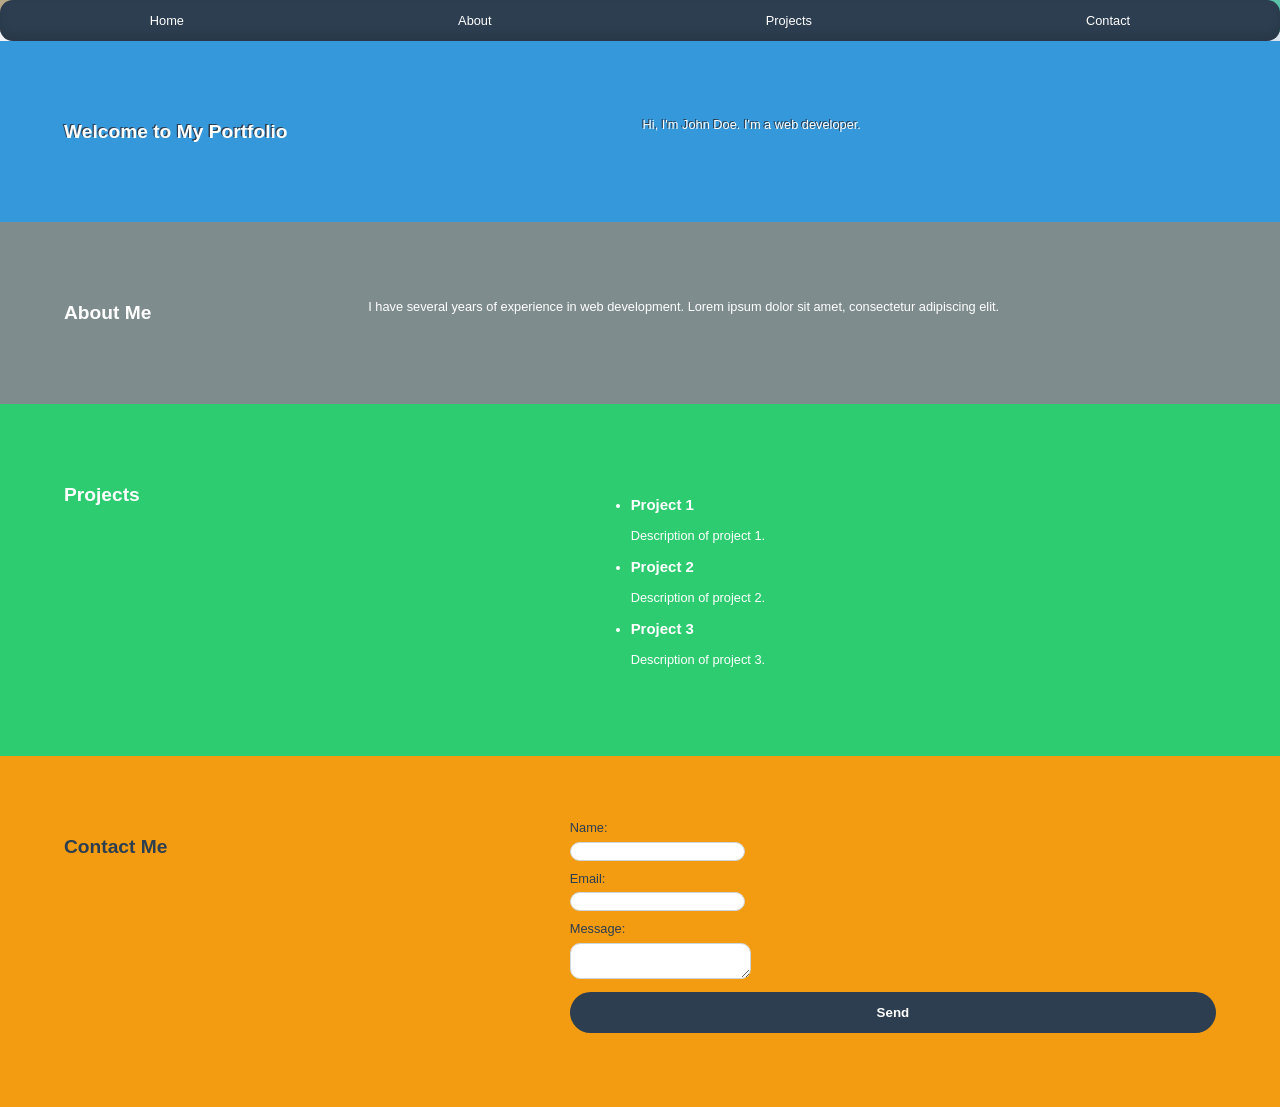
<file: portfolio.html>
<!DOCTYPE html>
<html>
<head>
  <title>My Portfolio</title>
  <link rel="stylesheet" type="text/css" href="css portfolio.css">
</head>
<body>
  <header>
    <nav>
      <ul>
        <li><a href="#home">Home</a></li>
        <li><a href="#about">About</a></li>
        <li><a href="#projects">Projects</a></li>
        <li><a href="#contact">Contact</a></li>
      </ul>
    </nav>
  </header>
  
  <section id="home">
    <h1>Welcome to My Portfolio</h1>
    <p>Hi, I'm John Doe. I'm a web developer.</p>
  </section>
  
  <section id="about">
    <h2>About Me</h2>
    <p>I have several years of experience in web development. Lorem ipsum dolor sit amet, consectetur adipiscing elit.</p>
  </section>
  
  <section id="projects">
    <h2>Projects</h2>
    <ul>
      <li>
        <h3>Project 1</h3>
        <p>Description of project 1.</p>
      </li>
      <li>
        <h3>Project 2</h3>
        <p>Description of project 2.</p>
      </li>
      <li>
        <h3>Project 3</h3>
        <p>Description of project 3.</p>
      </li>
    </ul>
  </section>
  
  <section id="contact">
    <h2>Contact Me</h2>
    <form>
      <label for="name">Name:</label>
      <input type="text" id="name" name="name" required>
      <label for="email">Email:</label>
      <input type="email" id="email" name="email" required>
      <label for="message">Message:</label>
      <textarea id="message" name="message" required></textarea>
      <input type="submit" value="Send">
    </form>
  </section>
  
  <script src="java portfolio.js"></script>
</body>
</html>
</file>
<file: css portfolio.css>
/* Use a viewport unit for the font size */
html {
  font-size: 1vw;
}

/* Use a gradient background for the body */
body {
  font-family: Arial, sans-serif;
  margin: 0;
  padding: 0;
  background: linear-gradient(to right, #f0f2f5, #d9e4ec); /* Lighter gray to lighter blue gradient */
  transition: background 0.5s ease;
}

/* Use a border-radius and a box-shadow for the header */
header {
  background-color: #2c3e50; /* Darker blue header background */
  color: #ffffff; /* White text color */
  padding: 1em;
  border-radius: 1em; /* Rounded corners */
  box-shadow: inset 0 -0.5em 0.75em rgba(0, 0, 0, 0.1); /* Inner shadow at the bottom */
  transition: background-color 0.5s ease;
}

/* Use a flexbox layout for the navigation menu */
nav ul {
  list-style-type: none;
  padding: 0;
  margin: 0;
  display: flex; /* Flexbox layout */
  justify-content: space-around; /* Evenly spaced items */
}

nav ul li {
  display: inline;
}

nav ul li a {
  color: #ffffff;
  text-decoration: none;
  transition: color 0.3s ease;
}

nav ul li a:hover {
  color: #f39c12; /* Orange on hover */
}

/* Use a grid layout for the sections */
section {
  padding: 5em;
  display: grid; /* Grid layout */
  grid-template-columns: repeat(2, auto); /* Two columns of equal width */
}

/* Use different background colors and text shadows for different sections */
#home {
  background-color: #3498db; /* Lighter blue section background */
  color: #ffffff;
  text-shadow: -0.1em -0.1em #2c3e50; /* Darker blue text shadow */
}

#about {
  background-color: #7f8c8d; /* Lighter gray section background */
  color: #ffffff;
}

#projects {
  background-color: #2ecc71; /* Lighter green section background */
  color: #ffffff;
}

#contact {
  background-color: #f39c12; /* Orange section background */
  color: #2c3e50; /* Darker blue text color */
}

/* Use pseudo-elements to create decorative shapes before and after each section */
section::before,
section::after {
    content:"";
    position:absolute;
    width:5em;
    height:5em;
    border-radius:50%;
    z-index:-1;
    opacity:.5;
    transition:.3s ease-in-out
}
#home::before {
    top:-2.5em;
    left:-2.5em;
    background:#f39c12
}
#home::after {
    bottom:-2.5em;
    right:-2.5em;
    background:#2ecc71
}
#about::before {
    top:-2.5em;
    right:-2.5em;
    background:#3498db
}
#about::after {
    bottom:-2.5em;
    left:-2.5em;
    background:#f39c12
}
#projects::before {
    top:-2.5em;
    left:-2.5em;
    background:#7f8c8d
}
#projects::after {
    bottom:-2.5em;
    right:-2.5em;
    background:#3498db
}
#contact::before {
    top:-2.5em;
    right:-2.5em;
    background:#2ecc71
}
#contact::after {
    bottom:-2.5em;
    left:-2.5em;
    background:#7f8c8d
}

/* Use a transform and a transition for the form elements on hover */
form label {
  display: block;
  margin-bottom: .5em;
  color: #2c3e50; 
}

form input,
form textarea {
  margin-bottom: .75em;
  
}

form input[type="text"],
form input[type="email"],
form textarea {
   border-radius :0.75em; 
   border :0.1em solid #ced4da; 
   transition :all .3s ease-in-out; 
   transform :translate(0,0)
}

form input[type="text"]:hover,
form input[type="email"]:hover,
form textarea:hover{
   border-color :#2c3e50; 
   transform :translate(-0.25em,-0.25em)
}

form input[type="submit"] {
   border-radius :2em; 
   border :none; 
   cursor :pointer; 
   padding :1em; 
   width :100%; 
   font-weight :bold; 
   color :#ffffff; 
   background-color :#2c3e50; 
   transition :all .3s ease-in-out; 
   transform :translate(0,0)
}

form input[type="submit"]:hover {
   background-color :#3498db; /* Lighter blue button on hover */
   transform :translate(-0.25em,-0.25em)
}
</file>
